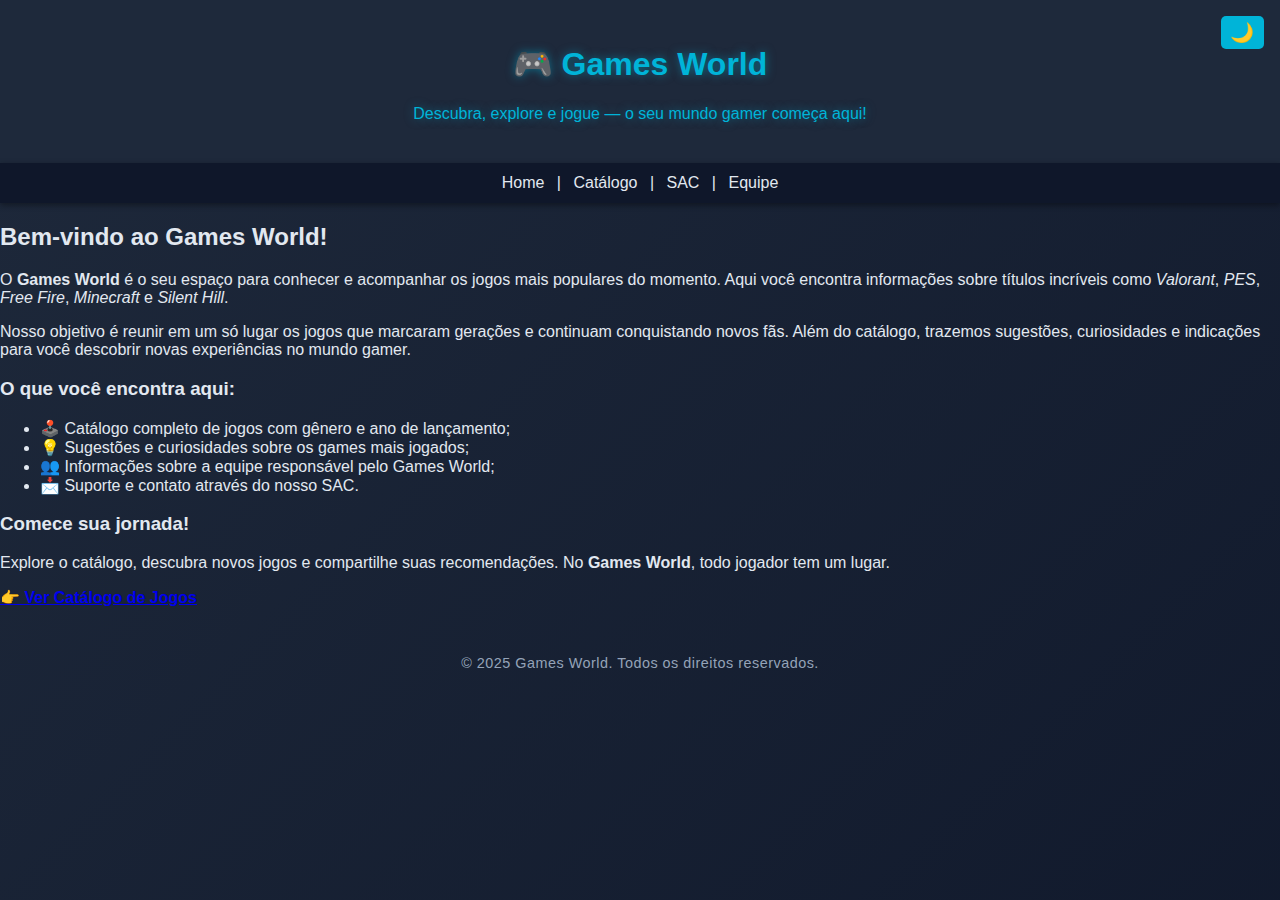
<file: index.html>
<!DOCTYPE html>
<html lang="pt-BR">
<head>
    <meta charset="UTF-8">
    <meta name="viewport" content="width=device-width, initial-scale=1.0">
    <title>Games World</title>
    <link rel="stylesheet" href="styles.css">
    <style>
        /* Optional: make the button look nicer */
        #toggle-theme {
            cursor: pointer;
            font-size: 1.2rem;
            padding: 0.3rem 0.6rem;
            border: none;
            border-radius: 5px;
            background: #00b4d8;
            color: white;
            position: absolute;
            top: 1rem;
            right: 1rem;
            transition: background 0.3s;
        }

        #toggle-theme:hover {
            background: #0077a3;
        }
    </style>
</head>
<body>
    <header>
        <h1>🎮 Games World</h1>
        <p>Descubra, explore e jogue — o seu mundo gamer começa aqui!</p>

        <!-- Theme toggle button -->
        <button id="toggle-theme" title="Alternar tema">🌙</button>
    </header>

    <nav>
        <b>Home</b> |
        <a href="catalogo.php">Catálogo</a> |
        <a href="sac.html">SAC</a> |
        <a href="equipe.html">Equipe</a>
    </nav>

    <main>
        <section>
            <h2>Bem-vindo ao Games World!</h2>
            <p>O <strong>Games World</strong> é o seu espaço para conhecer e acompanhar os jogos mais populares do momento. 
            Aqui você encontra informações sobre títulos incríveis como <em>Valorant</em>, <em>PES</em>, <em>Free Fire</em>, <em>Minecraft</em> e <em>Silent Hill</em>.</p>

            <p>Nosso objetivo é reunir em um só lugar os jogos que marcaram gerações e continuam conquistando novos fãs. 
            Além do catálogo, trazemos sugestões, curiosidades e indicações para você descobrir novas experiências no mundo gamer.</p>
        </section>

        <section>
            <h3>O que você encontra aqui:</h3>
            <ul>
                <li>🕹️ Catálogo completo de jogos com gênero e ano de lançamento;</li>
                <li>💡 Sugestões e curiosidades sobre os games mais jogados;</li>
                <li>👥 Informações sobre a equipe responsável pelo Games World;</li>
                <li>📩 Suporte e contato através do nosso SAC.</li>
            </ul>
        </section>

        <section>
            <h3>Comece sua jornada!</h3>
            <p>Explore o catálogo, descubra novos jogos e compartilhe suas recomendações. 
            No <strong>Games World</strong>, todo jogador tem um lugar.</p>
            <p><a href="catalogo.php"><strong>👉 Ver Catálogo de Jogos</strong></a></p>
        </section>
    </main>

    <footer>
        <p>© 2025 Games World. Todos os direitos reservados.</p>
    </footer>

    <!-- Theme toggle script -->
    <script>
        const toggleButton = document.getElementById('toggle-theme');
        const body = document.body;

        // Load saved theme
        const savedTheme = localStorage.getItem('theme');
        if (savedTheme === 'light') {
            body.classList.add('light-mode');
            toggleButton.textContent = '☀️';
        }

        // Toggle theme on button click
        toggleButton.addEventListener('click', () => {
            body.classList.toggle('light-mode');
            if(body.classList.contains('light-mode')) {
                toggleButton.textContent = '☀️';
                localStorage.setItem('theme', 'light');
            } else {
                toggleButton.textContent = '🌙';
                localStorage.setItem('theme', 'dark');
            }
        });
    </script>
</body>
</html>
</file>
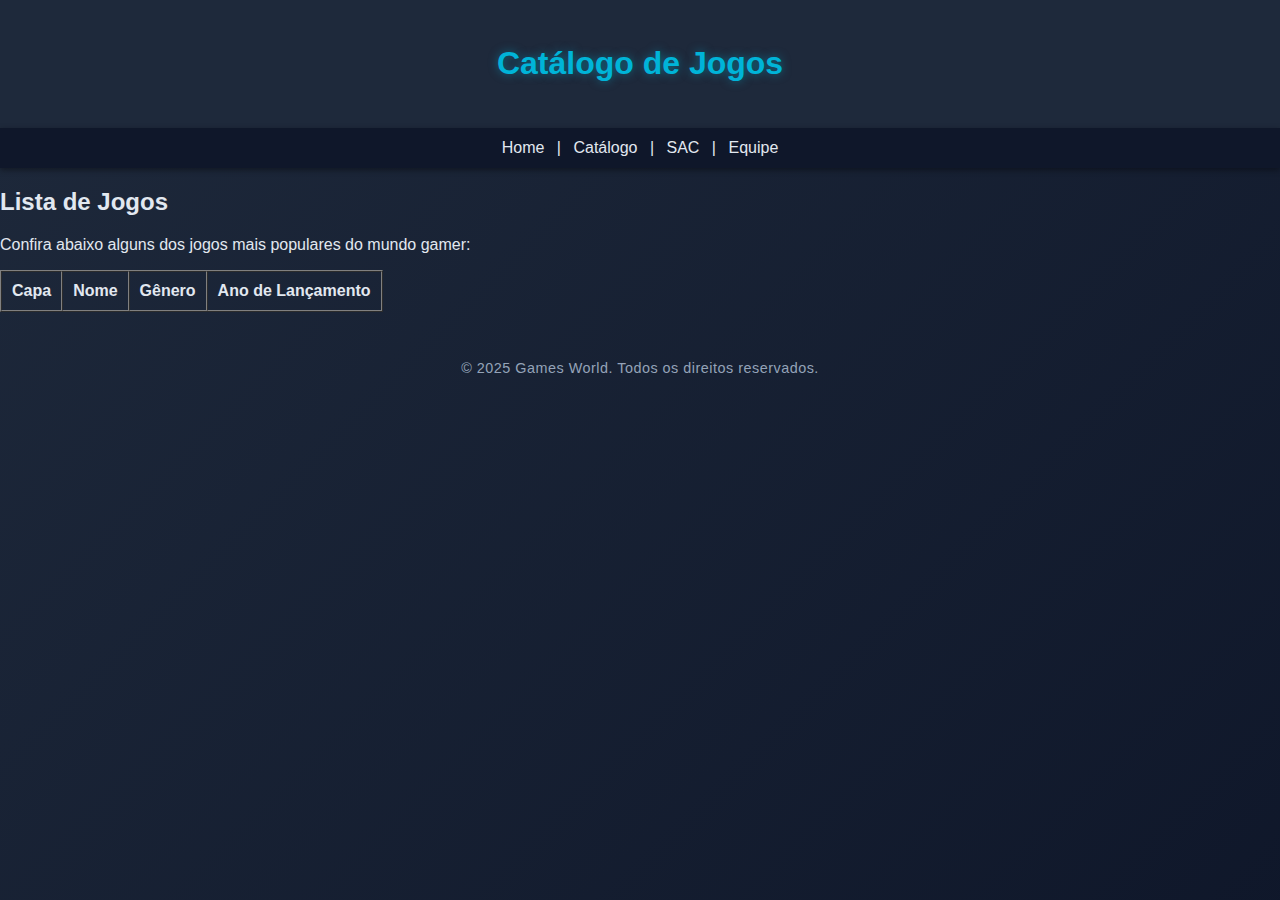
<file: catalogo.html>
<!DOCTYPE html>
<html lang="pt-BR">
<head>
    <meta charset="UTF-8">
    <meta name="viewport" content="width=device-width, initial-scale=1.0">
    <title>Catálogo - Games World</title>
    <link rel="stylesheet" href="styles.css">
</head>
<body>
    <header>
        <h1>Catálogo de Jogos</h1>
    </header>

    <nav>
        <a href="index.html">Home</a> |
        <b>Catálogo</b> |
        <a href="sac.html">SAC</a> |
        <a href="equipe.html">Equipe</a>
    </nav>

    <main>
        <h2>Lista de Jogos</h2>
        <p>Confira abaixo alguns dos jogos mais populares do mundo gamer:</p>

        <table border="1" cellpadding="10" cellspacing="0">
            <thead>
                <tr>
                    <th>Capa</th>
                    <th>Nome</th>
                    <th>Gênero</th>
                    <th>Ano de Lançamento</th>
                </tr>
            </thead>
            <tbody>
                <!-- Linhas serão carregadas dinamicamente via JS -->
            </tbody>
        </table>
    </main>

    <footer>
        <p>© 2025 Games World. Todos os direitos reservados.</p>
    </footer>

    <!-- ✅ Apenas esta página carrega o script -->
    <script src="js_carrega_dados.js"></script>
</body>
</html>
</file>
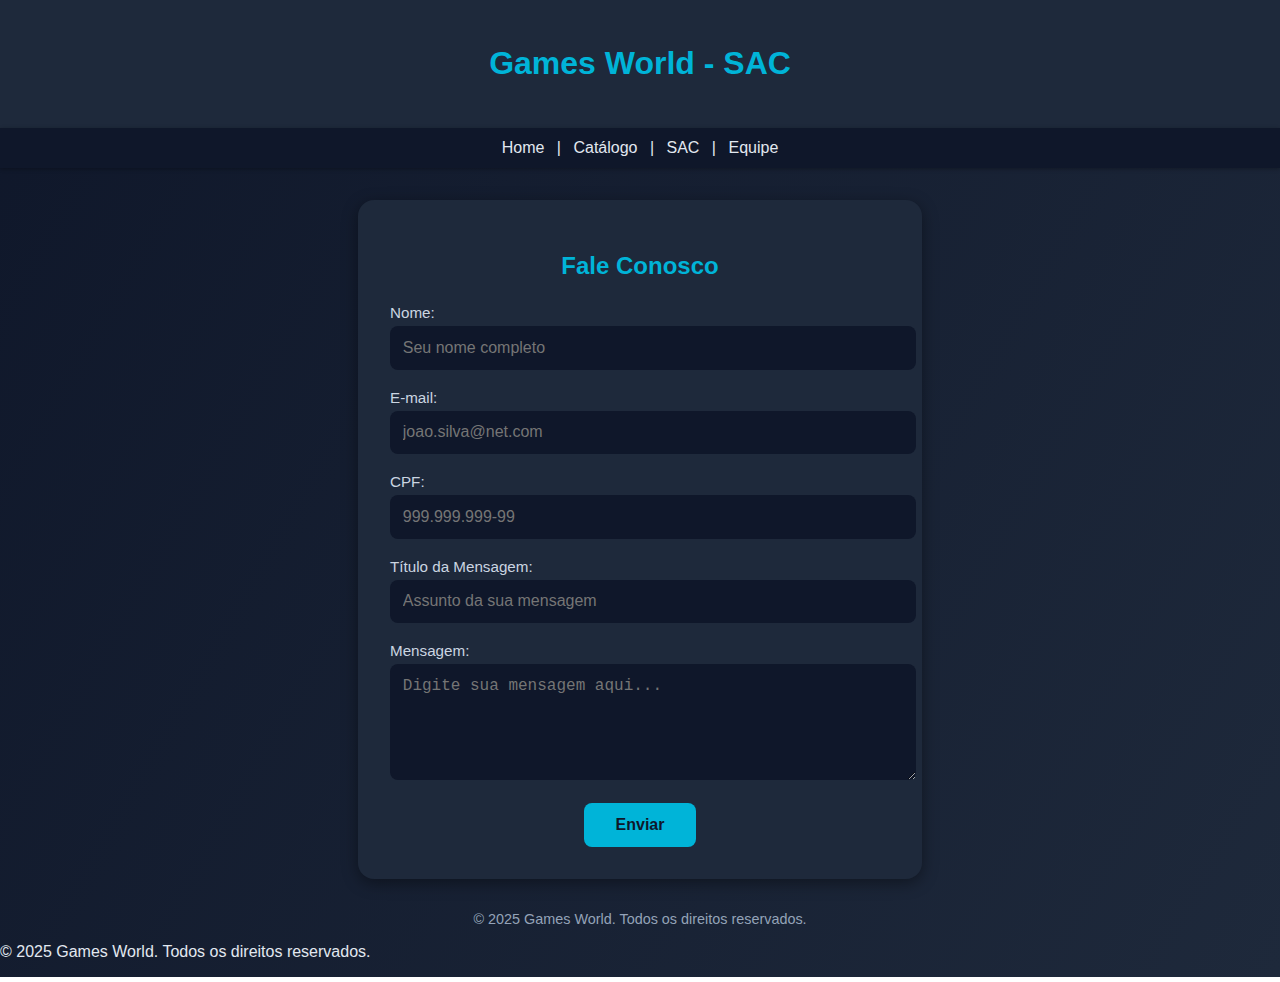
<file: sac.html>
<!DOCTYPE html>
<html lang="pt-BR">
<head>
    <meta charset="UTF-8">
    <meta name="viewport" content="width=device-width, initial-scale=1.0">
    <title>Games World - SAC</title>
    <style>
        body {
            font-family: 'Segoe UI', Arial, sans-serif;
            background: linear-gradient(120deg, #0f172a, #1e293b);
            margin: 0;
            padding: 0;
            color: #e2e8f0;
        }
        header {
            background: #1e293b;
            color: #00b4d8;
            padding: 1.5rem 0;
            text-align: center;
            box-shadow: 0 2px 8px rgba(0,0,0,0.4);
        }
        nav {
            background: #0f172a;
            padding: 0.7rem 1rem;
            text-align: center;
            box-shadow: 0 1px 4px rgba(0,0,0,0.3);
        }
        nav a, nav b {
            color: #e2e8f0;
            text-decoration: none;
            margin: 0 0.5rem;
            font-weight: 500;
        }
        nav a:hover {
            color: #00b4d8;
        }
        section.sac {
            background: #1e293b;
            max-width: 500px;
            margin: 2rem auto;
            padding: 2rem;
            border-radius: 16px;
            box-shadow: 0 4px 16px rgba(0,0,0,0.4);
            text-align: center;
        }
        section.sac h2 {
            color: #00b4d8;
            margin-bottom: 1.5rem;
        }
        .form-group {
            margin-bottom: 1.2rem;
            text-align: left;
        }
        .form-group label {
            display: block;
            margin-bottom: 0.3rem;
            color: #cbd5e1;
            font-size: 0.95rem;
        }
        .form-group input,
        .form-group textarea {
            width: 100%;
            padding: 0.8rem;
            border-radius: 8px;
            border: none;
            font-size: 1rem;
            background: #0f172a;
            color: #e2e8f0;
        }
        .form-group textarea {
            resize: vertical;
        }
        section.sac button {
            background: #00b4d8;
            color: #0f172a;
            border: none;
            padding: 0.8rem 2rem;
            border-radius: 8px;
            font-size: 1rem;
            cursor: pointer;
            transition: 0.2s;
            font-weight: 600;
        }
        section.sac button:hover {
            background: #0096c7;
        }
        footer {
            text-align: center;
            color: #94a3b8;
            font-size: 0.9rem;
            margin: 2rem 0 1rem 0;
        }
    </style>
</head>
<body>
    <header>
        <h1>Games World - SAC</h1>
    </header>

    <nav>
        <a href="index.html">Home</a> |
        <a href="catalogo.html">Catálogo</a> |
        <b>SAC</b> |
        <a href="equipe.html">Equipe</a>
    </nav>

    <main>
        <section class="sac">
            <h2>Fale Conosco</h2>
            <form id="form-sac">
                <div class="form-group">
                    <label for="nome">Nome:</label>
                    <input type="text" id="nome" name="nome" placeholder="Seu nome completo" required>
                </div>

                <div class="form-group">
                    <label for="email">E-mail:</label>
                    <input type="text" id="email" name="email" placeholder="joao.silva@net.com" required>
                </div>

                <!-- ✅ NOVO CAMPO CPF -->
                <div class="form-group">
                    <label for="cpf">CPF:</label>
                    <input type="text" id="cpf" name="cpf" placeholder="999.999.999-99" required>
                </div>

                <div class="form-group">
                    <label for="titulo">Título da Mensagem:</label>
                    <input type="text" id="titulo" name="titulo" placeholder="Assunto da sua mensagem" required>
                </div>

                <div class="form-group">
                    <label for="mensagem">Mensagem:</label>
                    <textarea id="mensagem" name="mensagem" rows="5" placeholder="Digite sua mensagem aqui..." required></textarea>
                </div>

                <button type="submit">Enviar</button>
            </form>
        </section>
    </main>

    <footer>
        <p>© 2025 Games World. Todos os direitos reservados.</p>
    </footer>

    <!-- ✅ JS de validação, apenas nesta página -->
    <script src="js_validacao.js"></script>
</body>
</html>

        <p>© 2025 Games World. Todos os direitos reservados.</p>
    </footer>
</body>

</html>
</file>
<file: styles.css>
/* style.css - Fancy but Stable */

/* Gradient Background Animation */
@keyframes gradientBG {
    0% { background-position: 0% 50%; }
    50% { background-position: 100% 50%; }
    100% { background-position: 0% 50%; }
}

body {
    font-family: 'Segoe UI', Arial, sans-serif;
    background: linear-gradient(-45deg, #0f172a, #1e293b, #0f172a, #1e293b);
    background-size: 400% 400%;
    animation: gradientBG 15s ease infinite;
    margin: 0;
    padding: 0;
    color: #e2e8f0;
}

/* Header */
header {
    background: #1e293b;
    color: #00b4d8;
    padding: 1.5rem 0;
    text-align: center;
    box-shadow: 0 4px 12px rgba(0,0,0,0.6);
    text-shadow: 0 0 10px rgba(0,180,216,0.5);
}

/* Navigation */
nav {
    background: #0f172a;
    padding: 0.7rem 1rem;
    text-align: center;
    box-shadow: 0 2px 6px rgba(0,0,0,0.4);
    position: sticky;
    top: 0;
    z-index: 10;
}

nav a, nav b {
    color: #e2e8f0;
    text-decoration: none;
    margin: 0 0.5rem;
    font-weight: 500;
    transition: color 0.3s ease;
}

nav a:hover {
    color: #00b4d8;
}

/* SAC Section */
section.sac {
    background: #1e293b;
    max-width: 500px;
    margin: 3rem auto;
    padding: 2.5rem;
    border-radius: 20px;
    box-shadow: 0 8px 30px rgba(0,180,216,0.5), 0 4px 12px rgba(0,0,0,0.4);
    text-align: center;
    transition: transform 0.3s ease, box-shadow 0.3s ease;
}

section.sac:hover {
    transform: translateY(-5px);
    box-shadow: 0 12px 40px rgba(0,180,216,0.7), 0 6px 20px rgba(0,0,0,0.5);
}

section.sac h2 {
    color: #00b4d8;
    margin-bottom: 2rem;
    font-size: 1.8rem;
}

/* Form Styles */
.form-group {
    margin-bottom: 1.5rem;
    text-align: left;
}

.form-group label {
    display: block;
    margin-bottom: 0.3rem;
    color: #cbd5e1;
    font-size: 0.95rem;
}

.form-group input,
.form-group textarea {
    width: 100%;
    padding: 0.8rem;
    border-radius: 10px;
    border: 2px solid transparent;
    font-size: 1rem;
    background: #0f172a;
    color: #e2e8f0;
    transition: all 0.3s ease;
}

.form-group input:focus,
.form-group textarea:focus {
    border-color: #00b4d8;
    box-shadow: 0 0 10px rgba(0,180,216,0.5);
    outline: none;
}

/* Button */
section.sac button {
    background: linear-gradient(45deg, #00b4d8, #0096c7);
    color: #0f172a;
    border: none;
    padding: 0.8rem 2.5rem;
    border-radius: 12px;
    font-size: 1rem;
    cursor: pointer;
    transition: all 0.3s ease;
    font-weight: 600;
}

section.sac button:hover {
    background: linear-gradient(45deg, #0096c7, #0077a3);
    transform: scale(1.05);
}

/* Footer */
footer {
    text-align: center;
    color: #94a3b8;
    font-size: 0.9rem;
    margin: 3rem 0 1rem 0;
    letter-spacing: 0.5px;
}
</file>
